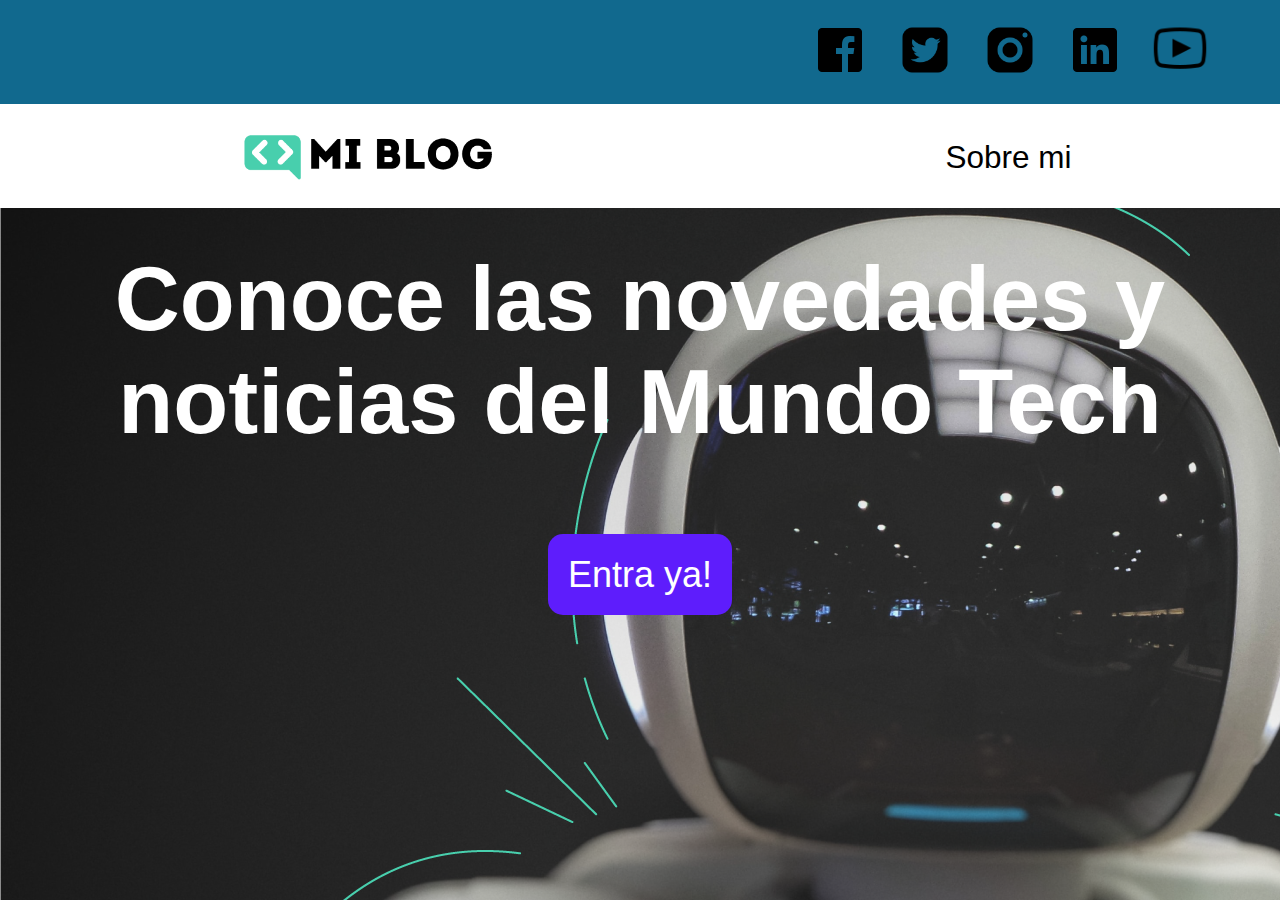
<file: index.html>
<!DOCTYPE html>
<html lang="en">
<head>
    <meta charset="UTF-8">
    <meta http-equiv="X-UA-Compatible" content="IE=edge">
    <meta name="viewport" content="width=device-width, initial-scale=1.0">
    <title>Document</title>
    <link rel="stylesheet" href="styles.css">
</head>
<body>
    <header>
        <ul>
            <li>
                <a href="#"><img src="./img/facebook-icon (2).png" alt="facebook-logo"></a>
            </li>
            <li>
                <a href="#"><img src="./img/twitter-icon (2).png" alt="twitter-logo"></a>
            </li>
            <li>
                <a href="#"><img src="./img/instagram-icon (2).png" alt="instagram-logo"></a>
            </li>
            <li>
                <a href="#"><img src="./img/linkedin-icon.png" alt="linkedin-logo"></a>
            </li>
            <li>
                <a href="#"><img src="./img/youtube-icon.png" alt="youtube-logo"></a>
            </li>
        </ul>
    </header>
    <div class="blog-profile-container">
        <ul>
            <li>
                <a href="./pages/blogs.html" class="img-blogs"><img src="./img/Logo-negro.png" alt="blog"></a>
            </li>
            <li class="profile-content">
                <a href="#" class="profile">Sobre mi</a>
            </li>
        </ul>
    </div>

    <section class="title-section">
        <h1>Conoce las novedades y
            <br> 
            noticias del Mundo Tech</h1>
        <a href="./pages/blogs.html">Entra ya!</a>
    </section>
    
</body>
</html>
</file>
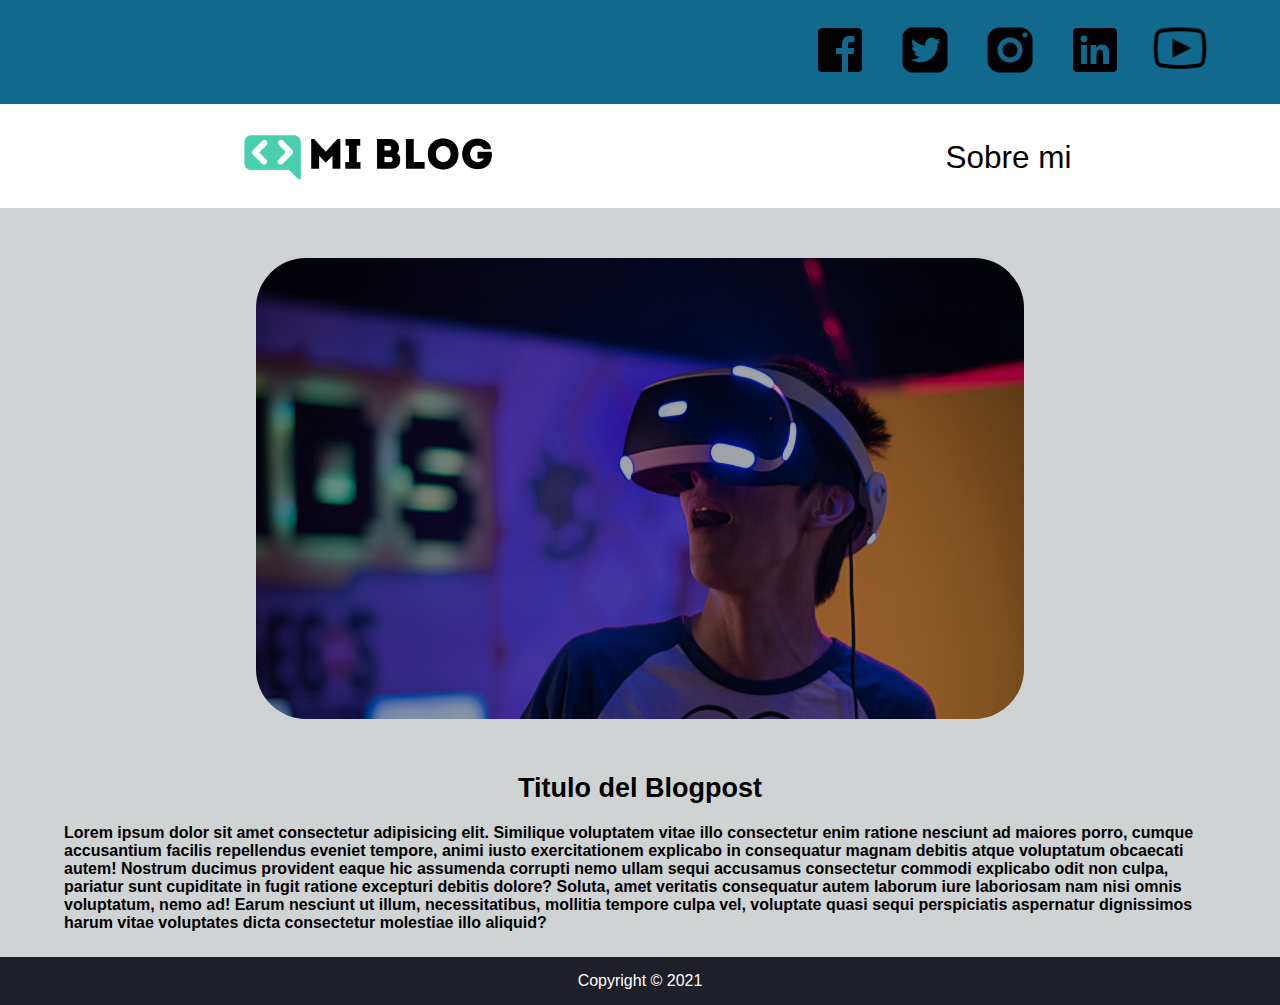
<file: pages/blog-page.html>
<!DOCTYPE html>
<html lang="es">

<head>
    <meta charset="UTF-8">
    <meta http-equiv="X-UA-Compatible" content="IE=edge">
    <meta name="viewport" content="width=device-width, initial-scale=1.0">
    <title>Document</title>
    <link rel="stylesheet" href="styles/style-blog.css">
</head>

<body>
    <header>
        <ul>
            <li>
                <a href="#"><img src="../img/facebook-icon (2).png" alt="facebook-logo"></a>
            </li>
            <li>
                <a href="#"><img src="../img/twitter-icon (2).png" alt="twitter-logo"></a>
            </li>
            <li>
                <a href="#"><img src="../img/instagram-icon (2).png" alt="instagram-logo"></a>
            </li>
            <li>
                <a href="#"><img src="../img/linkedin-icon.png" alt="linkedin-logo"></a>
            </li>
            <li>
                <a href="#"><img src="../img/youtube-icon.png" alt="youtube-logo"></a>
            </li>
        </ul>
    </header>
    <div class="blog-profile-container">
        <ul>
            <li>
                <a href="../pages/blogs.html" class="img-blogs"><img src="../img/Logo-negro.png" alt="blog"></a>
            </li>
            <li class="profile-content">
                <a href="#" class="profile">Sobre mi</a>
            </li>
        </ul>
    </div>

    <section class="img-content">
        <img src="../img/post-1.png" alt="">
    </section>

    <section class="small-info">
        <h1>Titulo del Blogpost</h1>
        <p><strong>Lorem ipsum dolor sit amet consectetur adipisicing elit. Similique voluptatem vitae illo consectetur
                enim ratione nesciunt ad maiores porro, cumque accusantium facilis repellendus eveniet tempore, animi
                iusto exercitationem explicabo in consequatur magnam debitis atque voluptatum obcaecati autem! Nostrum
                ducimus provident eaque hic assumenda corrupti nemo ullam sequi accusamus consectetur commodi explicabo
                odit non culpa, pariatur sunt cupiditate in fugit ratione excepturi debitis dolore? Soluta, amet
                veritatis consequatur autem laborum iure laboriosam nam nisi omnis voluptatum, nemo ad! Earum nesciunt
                ut illum, necessitatibus, mollitia tempore culpa vel, voluptate quasi sequi perspiciatis aspernatur
                dignissimos harum vitae voluptates dicta consectetur molestiae illo aliquid?</strong></p>
    </section>

    <footer>
        <p>Copyright &copy; 2021</p>
    </footer>
</body>

</html>
</file>
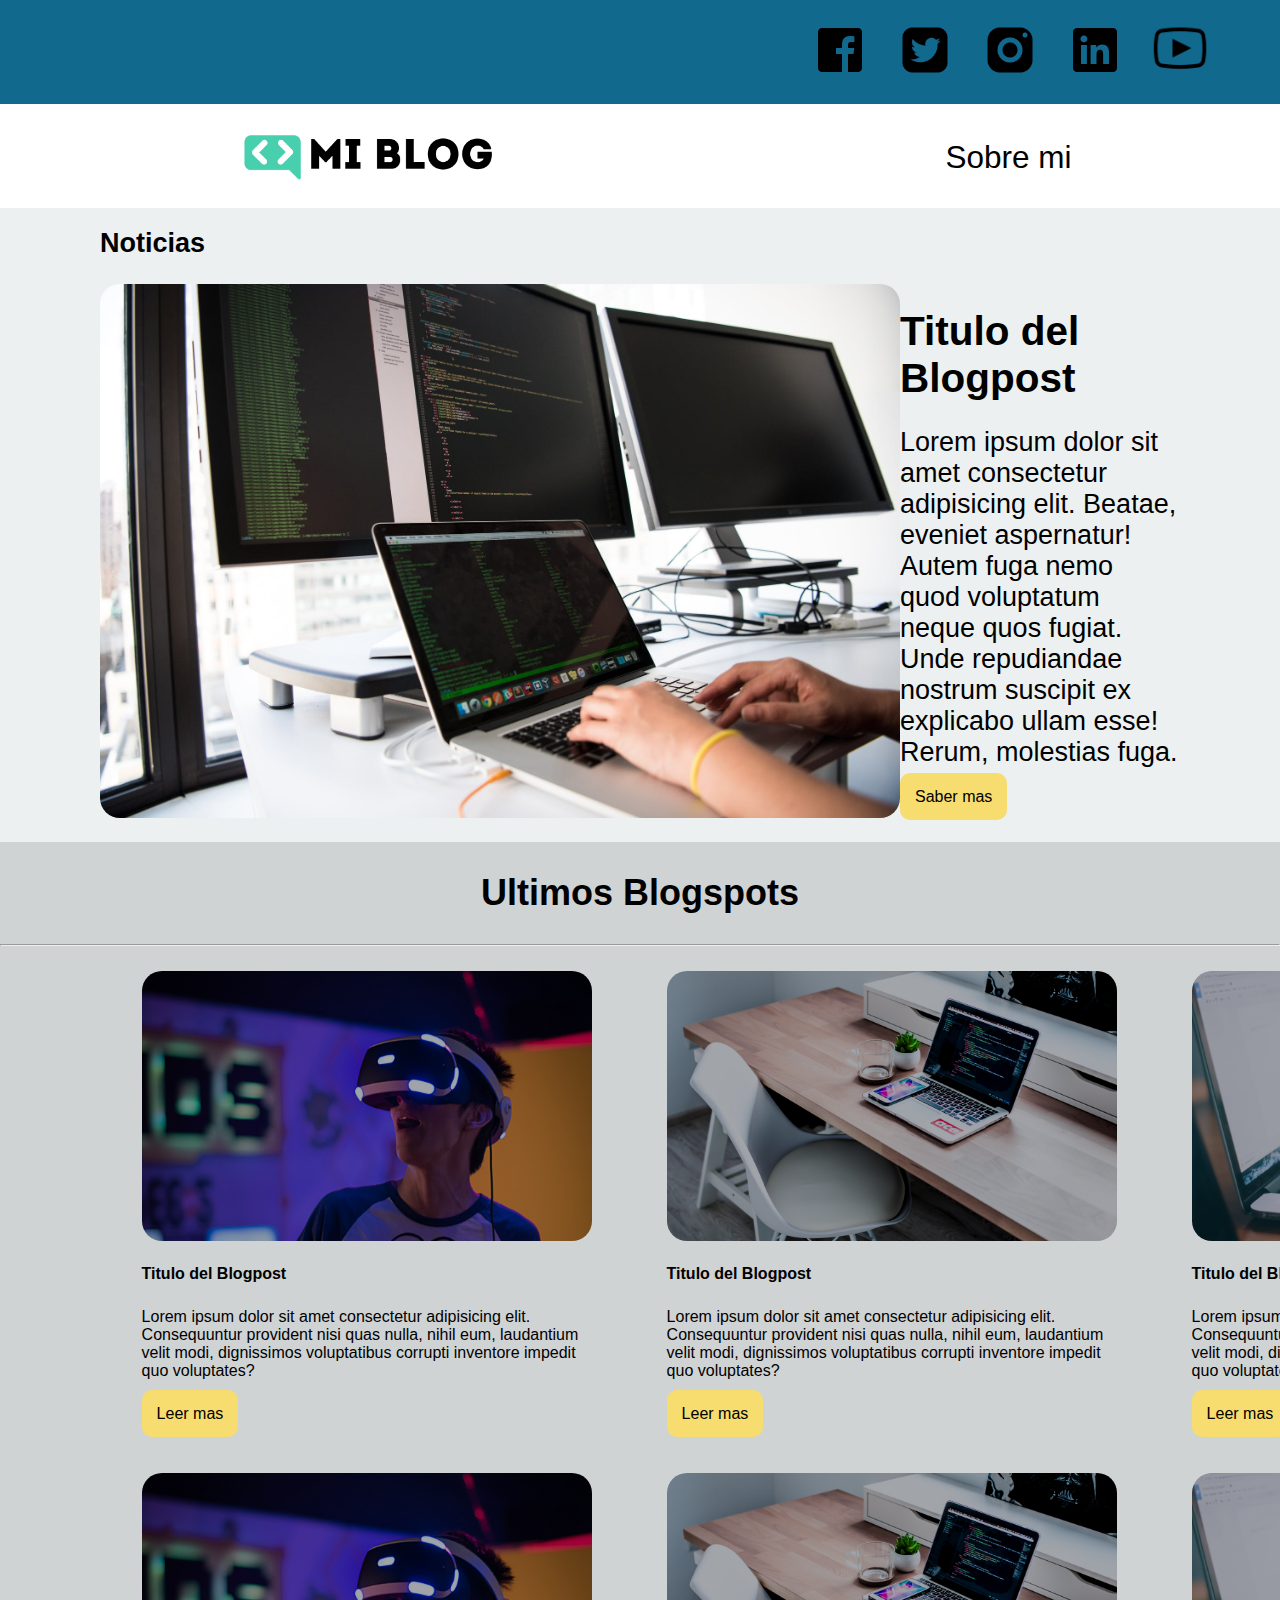
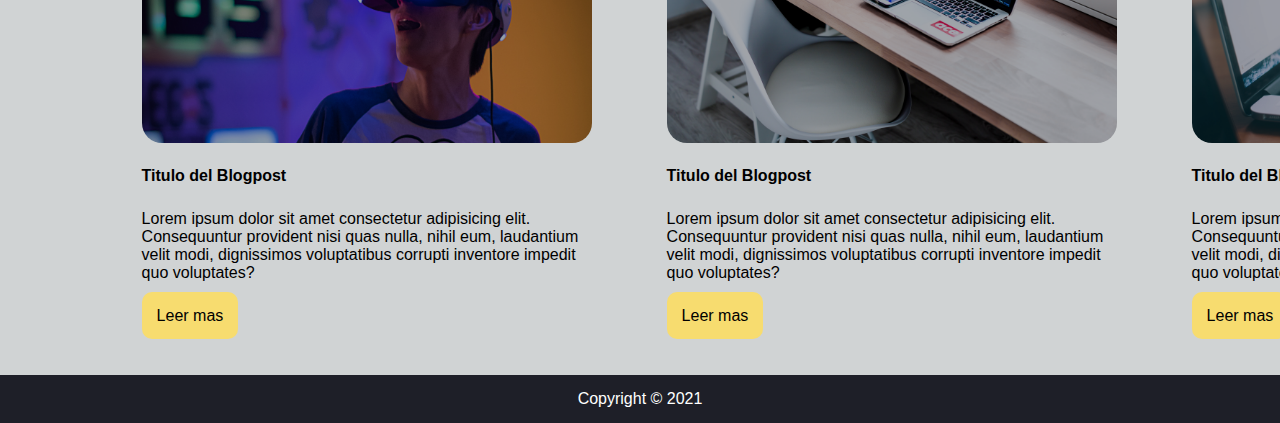
<file: pages/blogs.html>
<!DOCTYPE html>
<html lang="es">

<head>
    <meta charset="UTF-8">
    <meta http-equiv="X-UA-Compatible" content="IE=edge">
    <meta name="viewport" content="width=device-width, initial-scale=1.0">
    <title>Blogs Page</title>
    <link rel="stylesheet" href="styles/styles-blogs.css">
</head>

<body>
    <header>
        <ul>
            <li>
                <a href="#"><img src="../img/facebook-icon (2).png" alt="facebook-logo"></a>
            </li>
            <li>
                <a href="#"><img src="../img/twitter-icon (2).png" alt="twitter-logo"></a>
            </li>
            <li>
                <a href="#"><img src="../img/instagram-icon (2).png" alt="instagram-logo"></a>
            </li>
            <li>
                <a href="#"><img src="../img/linkedin-icon.png" alt="linkedin-logo"></a>
            </li>
            <li>
                <a href="#"><img src="../img/youtube-icon.png" alt="youtube-logo"></a>
            </li>
        </ul>
    </header>
    <div class="blog-profile-container">
        <ul>
            <li>
                <a href="#" class="img-blogs"><img src="../img/Logo-negro.png" alt="blog"></a>
            </li>
            <li class="profile-content">
                <a href="#" class="profile">Sobre mi</a>
            </li>
        </ul>
    </div>

    <section class="grid-section">
        <div class="title-img">
            <h3><strong>Noticias</strong></h3>
            <img src="../img/work.webp" alt="workstation">
        </div>
        <div class="text-content">
            <h2>Titulo del Blogpost</h2>
            <p>Lorem ipsum dolor sit amet consectetur adipisicing elit. Beatae, eveniet aspernatur! Autem fuga nemo quod
                voluptatum neque quos fugiat. Unde repudiandae nostrum suscipit ex explicabo ullam esse! Rerum,
                molestias fuga.</p>
            <a href="#">Saber mas</a>
        </div>
    </section>

    <section class="small-title">
        <h1>Ultimos Blogspots</h1>
    </section>
    <hr>

    <section class="cards-container">
        <div class="cards-content">
            <div class="card">
                <img src="../img/post-1.png" alt="">
                <p><strong>Titulo del Blogpost</strong></p>
                <p>Lorem ipsum dolor sit amet consectetur adipisicing elit. Consequuntur provident nisi quas nulla,
                    nihil eum, laudantium velit modi, dignissimos voluptatibus corrupti inventore impedit quo
                    voluptates?</p>
                <a href="./blog-page.html">Leer mas</a>    
            </div>
            <div class="card">
                <img src="../img/post-2.png" alt="">
                <p><strong>Titulo del Blogpost</strong></p>
                <p>Lorem ipsum dolor sit amet consectetur adipisicing elit. Consequuntur provident nisi quas nulla,
                    nihil eum, laudantium velit modi, dignissimos voluptatibus corrupti inventore impedit quo
                    voluptates?</p>
                <a href="./blog-page.html">Leer mas</a>    
            </div>
            <div class="card">
                <img src="../img/post-3.png" alt="">
                <p><strong>Titulo del Blogpost</strong></p>
                <p>Lorem ipsum dolor sit amet consectetur adipisicing elit. Consequuntur provident nisi quas nulla,
                    nihil eum, laudantium velit modi, dignissimos voluptatibus corrupti inventore impedit quo
                    voluptates?</p>
                <a href="./blog-page.html">Leer mas</a>    
            </div>
        </div>
    </section>

    <section class="cards-container">
        <div class="cards-content">
            <div class="card">
                <img src="../img/post-1.png" alt="">
                <p><strong>Titulo del Blogpost</strong></p>
                <p>Lorem ipsum dolor sit amet consectetur adipisicing elit. Consequuntur provident nisi quas nulla,
                    nihil eum, laudantium velit modi, dignissimos voluptatibus corrupti inventore impedit quo
                    voluptates?</p>
                <a href="./blog-page.html">Leer mas</a>    
            </div>
            <div class="card">
                <img src="../img/post-2.png" alt="">
                <p><strong>Titulo del Blogpost</strong></p>
                <p>Lorem ipsum dolor sit amet consectetur adipisicing elit. Consequuntur provident nisi quas nulla,
                    nihil eum, laudantium velit modi, dignissimos voluptatibus corrupti inventore impedit quo
                    voluptates?</p>
                <a href="./blog-page.html">Leer mas</a>    
            </div>
            <div class="card">
                <img src="../img/post-3.png" alt="">
                <p><strong>Titulo del Blogpost</strong></p>
                <p>Lorem ipsum dolor sit amet consectetur adipisicing elit. Consequuntur provident nisi quas nulla,
                    nihil eum, laudantium velit modi, dignissimos voluptatibus corrupti inventore impedit quo
                    voluptates?</p>
                <a href="./blog-page.html">Leer mas</a>    
            </div>
        </div>
    </section>

    <footer>
        <p>Copyright &copy; 2021</p>
    </footer>
</body>

</html>
</file>
<file: styles.css>
* {
    margin: 0;
    padding: 0;
    box-sizing: border-box;
}

body {
    background-image: url('./img/Cover.png');
}

header {
    background-color: #11698e;
    padding: 20px 20px 20px;
}

header ul {
    margin-right: 50px;
    display: flex;
    justify-content: flex-end;
}

header ul li {
    list-style: none;
    margin-left: 25px;
}

header ul li a img {
    width: 60px;
}

.blog-profile-container {
    background-color: white;
}

.blog-profile-container ul {
    display: flex;
    justify-content: space-around;
}

.blog-profile-container ul li {
    list-style: none;
}

.blog-profile-container ul li .profile {
    text-decoration: none;
    font-size: 3.5vh;
    color: black;
    font-family: Arial, Helvetica, sans-serif;
}

.blog-profile-container .profile:hover {
    text-decoration: underline;
}

.profile-content {
    margin-top: 35px;
}

.blog-profile-container li .img-blogs img {
    width: 320px;
}

.title-section {
    margin-top: 40px;
    text-align: center;
}

.title-section h1 {
    font-family: 'Lucida Sans', 'Lucida Sans Regular', 'Lucida Grande', 'Lucida Sans Unicode', Geneva, Verdana, sans-serif;
    color: white;
    font-size: 10vh;
    margin-bottom: 100px;
}

.title-section a {
    border: none;
    border-radius: 15px;
    color: white;
    font-family: sans-serif;
    font-size: 4vh;
    text-decoration: none;
    padding: 20px 20px 20px;
    background: #5E1DFC;
    transition: 250ms;
}

.title-section a:hover {
    opacity: 0.8;
}
</file>
<file: pages/styles/style-blog.css>
* {
    margin: 0;
    padding: 0;
    box-sizing: border-box;
}

body {
    background: #D0D3D4;
    font-family: 'Lucida Sans', 'Lucida Sans Regular', 'Lucida Grande', 'Lucida Sans Unicode', Geneva, Verdana, sans-serif;
}

header {
    background-color: #11698e;
    padding: 20px 20px 20px;
}

header ul {
    margin-right: 50px;
    display: flex;
    justify-content: flex-end;
}

header ul li {
    list-style: none;
    margin-left: 25px;
}

header ul li a img {
    width: 60px;
}

.blog-profile-container {
    background-color: white;
}

.blog-profile-container ul {
    display: flex;
    justify-content: space-around;
}

.blog-profile-container ul li {
    list-style: none;
}

.blog-profile-container ul li .profile {
    text-decoration: none;
    font-size: 3.5vh;
    color: black;
    font-family: Arial, Helvetica, sans-serif;
}

.blog-profile-container .profile:hover {
    text-decoration: underline;
}

.profile-content {
    margin-top: 35px;
}

.blog-profile-container li .img-blogs img {
    width: 320px;
}

.img-content {
    margin-top: 50px;
    margin-bottom: 50px;
    text-align: center;
}

.img-content img {
    border-radius: 50px;
    width: 60%;
}

.small-info {
    width: 90%;
    margin: 0 auto;
}

.small-info h1 {
   font-size: 3vh; 
   text-align: center;
   margin-bottom: 20px;
}

footer {
    color: white ;
    background-color: #1e1f28;
    margin-top: 25px;
    padding: 15px 15px 15px;
    text-align: center;
}
</file>
<file: pages/styles/styles-blogs.css>
* {
    margin: 0;
    padding: 0;
    box-sizing: border-box;
}

body {
    background: #D0D3D4;
    font-family: 'Lucida Sans', 'Lucida Sans Regular', 'Lucida Grande', 'Lucida Sans Unicode', Geneva, Verdana, sans-serif;
}

header {
    background-color: #11698e;
    padding: 20px 20px 20px;
}

header ul {
    margin-right: 50px;
    display: flex;
    justify-content: flex-end;
}

header ul li {
    list-style: none;
    margin-left: 25px;
}

header ul li a img {
    width: 60px;
}

.blog-profile-container {
    background-color: white;
}

.blog-profile-container ul {
    display: flex;
    justify-content: space-around;
}

.blog-profile-container ul li {
    list-style: none;
}

.blog-profile-container ul li .profile {
    text-decoration: none;
    font-size: 3.5vh;
    color: black;
    font-family: Arial, Helvetica, sans-serif;
}

.blog-profile-container .profile:hover {
    text-decoration: underline;
}

.profile-content {
    margin-top: 35px;
}

.blog-profile-container li .img-blogs img {
    width: 320px;
}

.grid-section {
    display: grid;
    grid-template-columns: 2fr 1fr;
    background: #ECF0F1;
    padding: 20px 20px 20px;
}

.title-img {
    margin-left: 80px;
}

.title-img h3 {
    font-size: 3vh;
    margin-bottom: 25px;
}

.title-img img {
    width: 800px;
    border-radius: 20px;
}

.text-content {
    margin-top: 80px;
    margin-right: 80px;
}

.text-content h2 {
    font-size: 4.5vh;
    margin-bottom: 25px;
}

.text-content p {
    font-size: 3vh;
    margin-bottom: 20px;
}

.text-content a {
    padding: 15px 15px 15px;
    background: #F7DC6F;
    color: black;
    text-decoration: none;
    border-radius: 10px;
}

.small-title {
    margin-top: 30px;
    margin-bottom: 30px;
    text-align: center;
}

.small-title h1 {
    font-size: 4vh;
}

.cards-container {
    width: 90%;
    margin: 0 auto;
}

.cards-content {
    display: flex;
    width: 90%;
    margin: 0 auto;
    margin-top: 25px;
    margin-bottom: 50px;
}

.card {
    margin-left: 20px;
    margin-right: 55px;
}

.cards-content .card img {
    margin-bottom: 20px;
    border-radius: 20px;
    width: 450px;
}

.card p {
    margin-bottom: 25px;
}

.card a {
    padding: 15px 15px 15px;
    background: #F7DC6F;
    color: black;
    text-decoration: none;
    border-radius: 10px;
}

footer {
    color: white ;
    background-color: #1e1f28;
    margin-top: 25px;
    padding: 15px 15px 15px;
    text-align: center;
}
</file>
